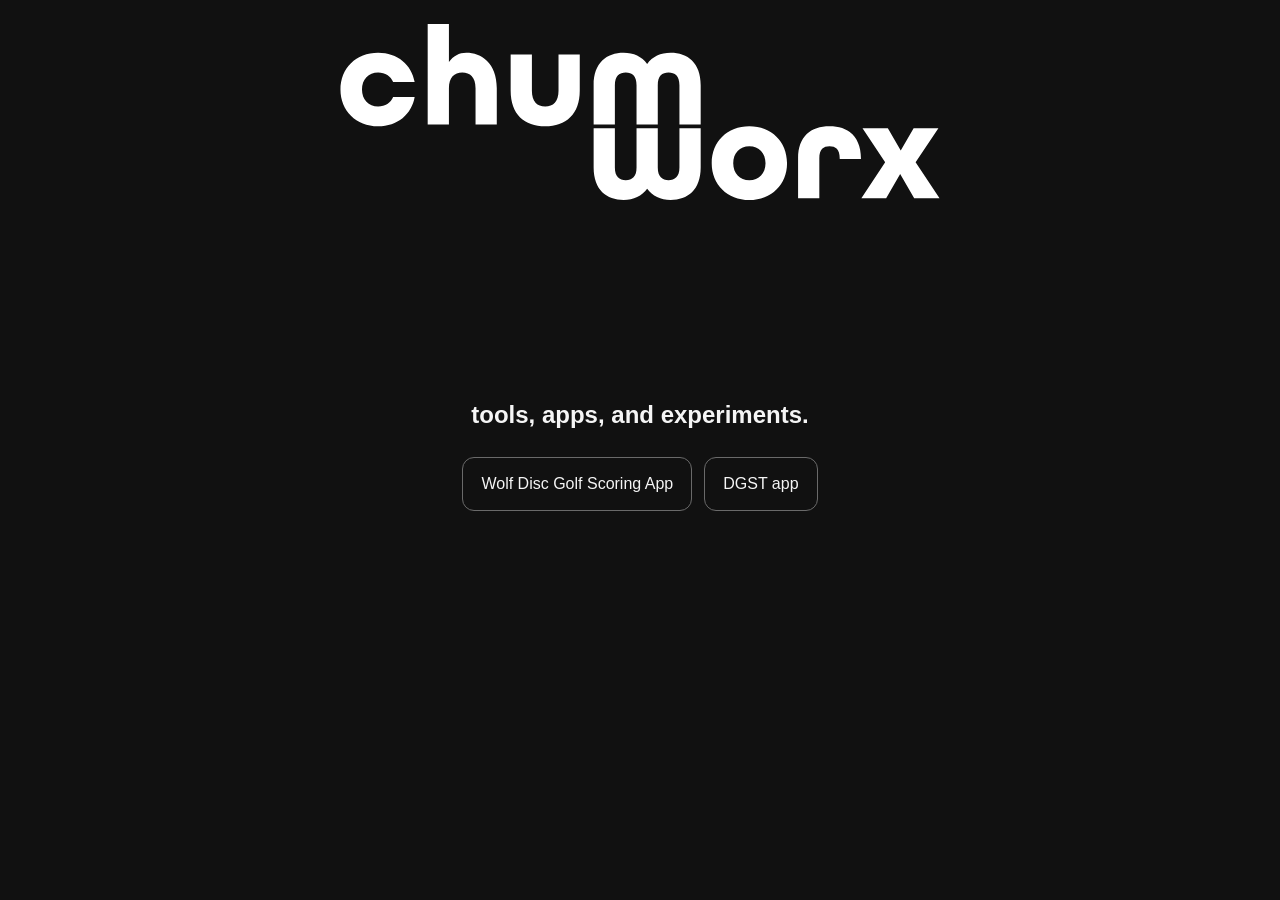
<file: index.html>
<!doctype html>
<html lang="en">
<head>
  <meta charset="utf-8">
  <meta name="viewport" content="width=device-width, initial-scale=1">
  <title>chumworx</title>
  <meta name="description" content="Gateway to projects by Wes Chumley">
  <link rel="stylesheet" href="assets/css/styles.css">
</head>
<body>
  <header class="site-header">
    <div class="header-stage" id="headerStage">
      <button
        class="logo-trigger"
        id="menuToggle"
        type="button"
        aria-expanded="false"
        aria-controls="siteMenu"
        aria-label="Open site menu"
      >
        <svg class="logo" id="Layer_1" xmlns="http://www.w3.org/2000/svg" viewBox="0 0 592.33 174.02" aria-hidden="true">
          <path d="m0,64.82C0,43.82,15.4,28.42,37.24,28.42c19.18,0,33.18,11.9,36.12,28.98h-21.28c-2.38-5.74-7.84-9.38-14.84-9.38-9.52,0-15.96,6.86-15.96,16.8s6.44,16.8,15.96,16.8c7,0,12.46-3.64,14.84-9.38h21.28c-2.94,17.08-16.94,28.98-36.12,28.98C15.4,101.22,0,85.82,0,64.82Z"/>
          <path d="m86.24,0h21v37.66c4.2-6.02,10.08-9.24,17.22-9.24,14.56,0,30.1,9.8,30.1,35.14v35.84h-21v-35.84c0-10.92-5.32-15.54-13.16-15.54s-13.16,4.9-13.16,15.54v35.84h-21V0Z"/>
          <path d="m168.28,66.08V30.24h21v35.84c0,10.92,5.32,15.54,13.16,15.54s13.16-4.62,13.16-15.54V30.24h21v35.84c0,23.24-13.72,35.14-34.16,35.14s-34.16-11.76-34.16-35.14Z"/>
          <path d="m250.32,60.48c0-22.26,12.88-32.06,29.68-32.06,9.8,0,18.06,3.78,23.24,11.06,5.18-7.28,13.3-11.06,23.24-11.06,16.8,0,29.68,9.8,29.68,32.06v38.92h-21v-38.92c0-9.24-4.48-12.46-10.78-12.46s-10.64,3.22-10.64,12.46v38.92h-21v-38.92c0-9.24-4.48-12.46-10.64-12.46s-10.78,3.22-10.78,12.46v38.92h-21v-38.92Z"/>
          <path d="m250.32,141.96v-38.92h21v38.92c0,9.24,4.48,12.46,10.78,12.46s10.64-3.22,10.64-12.46v-38.92h21v38.92c0,9.24,4.48,12.46,10.64,12.46s10.78-3.22,10.78-12.46v-38.92h21v38.92c0,22.26-12.88,32.06-29.68,32.06-9.94,0-18.06-3.78-23.24-11.06-5.18,7.28-13.44,11.06-23.24,11.06-16.8,0-29.68-9.8-29.68-32.06Z"/>
          <path d="m367.07,137.62c0-21,15.4-36.4,37.24-36.4s37.24,15.4,37.24,36.4-15.4,36.4-37.24,36.4-37.24-15.4-37.24-36.4Zm53.2,0c0-9.94-6.44-16.8-15.96-16.8s-15.96,6.86-15.96,16.8,6.44,16.8,15.96,16.8,15.96-6.86,15.96-16.8Z"/>
          <path d="m452.47,132.86c0-21.56,12.6-31.64,31.08-31.64s30.94,9.94,31.08,31.78v.42h-21v-.56c0-9.24-4.2-12.04-10.08-12.04s-10.08,2.8-10.08,12.04v39.34h-21v-39.34Z"/>
          <path d="m538.57,136.78l-22.4-33.74h25.06l12.74,21.98,12.74-21.98h24.5l-22.54,33.74,23.66,35.42h-25.06l-13.86-23.8-13.86,23.8h-24.5l23.52-35.42Z"/>
        </svg>
        <span class="visually-hidden">Open menu</span>
      </button>

      <nav class="menu-panel" id="siteMenu" hidden aria-label="Site menu">
        <div class="menu-list">
          <button class="menu-link" type="button" data-modal-open="aboutModal">About</button>
          <button class="menu-link" type="button" data-modal-open="contactModal">Contact</button>
        </div>
      </nav>
    </div>
  </header>

  <main class="hero">
    <div class="hero-inner">
      <h2>tools, apps, and experiments.</h2>

      <div class="links">
        <a href="/wolf/">Wolf Disc Golf Scoring App</a>
        <a href="https://dgseries.com/">DGST app</a>
      </div>
    </div>
  </main>

  <div class="modal" id="aboutModal" hidden>
    <div
      class="modal-dialog"
      role="dialog"
      aria-modal="true"
      aria-labelledby="aboutTitle"
    >
      <button class="modal-close" type="button" data-modal-close aria-label="Close about window">×</button>
      <h2 id="aboutTitle">About</h2>
      <p><strong>Placeholder copy:</strong> the text below is filler and intended to be replaced later.</p>
      <p>
        This is temporary placeholder text for the Chumworx about section. Chumworx is a simple home base for projects,
        experiments, tools, and whatever else I’m building or refining over time. The goal of this page is to stay
        lightweight, direct, and easy to maintain, while still giving visitors a clear path into the projects that matter
        most. Some links may point to polished apps, some may lead to works in progress, and others may simply reflect
        ideas that are taking shape. Over time, this space can grow into a cleaner hub for ongoing work, updates, and
        future releases. For now, think of this as a flexible front door: minimal by design, easy to navigate, and built
        to evolve as the rest of the Chumworx ecosystem takes form.
      </p>
    </div>
  </div>

  <div class="modal" id="contactModal" hidden>
    <div
      class="modal-dialog"
      role="dialog"
      aria-modal="true"
      aria-labelledby="contactTitle"
    >
      <button class="modal-close" type="button" data-modal-close aria-label="Close contact window">×</button>
      <h2 id="contactTitle">Contact</h2>
      <p class="form-note">
        Send a quick message using the form below.
      </p>

      <div class="form-status" id="formStatus" hidden></div>

      <form class="contact-form" action="/contact.php" method="post" novalidate>
        <div class="form-row">
          <label for="name">Name</label>
          <input id="name" name="name" type="text" autocomplete="name" required>
        </div>

        <div class="form-row">
          <label for="email">Email</label>
          <input id="email" name="email" type="email" autocomplete="email" required>
        </div>

        <div class="form-row">
          <label for="message">Message</label>
          <textarea id="message" name="message" required></textarea>
        </div>

        <div class="visually-hidden" aria-hidden="true">
          <label for="company">Company</label>
          <input id="company" name="company" type="text" tabindex="-1" autocomplete="off">
        </div>

        <div class="button-row">
          <button class="button" type="submit">Send message</button>
          <button class="button button-secondary" type="button" data-modal-close>Cancel</button>
        </div>
      </form>
    </div>
  </div>

  <script>
    (function () {
      const headerStage = document.getElementById('headerStage');
      const menuToggle = document.getElementById('menuToggle');
      const siteMenu = document.getElementById('siteMenu');
      const modalOpenButtons = document.querySelectorAll('[data-modal-open]');
      const modalCloseButtons = document.querySelectorAll('[data-modal-close]');
      const modals = document.querySelectorAll('.modal');
      const formStatus = document.getElementById('formStatus');

      function closeMenu() {
        siteMenu.hidden = true;
        menuToggle.hidden = false;
        menuToggle.setAttribute('aria-expanded', 'false');
        headerStage.classList.remove('menu-open');
      }

      function openMenu() {
        siteMenu.hidden = false;
        menuToggle.hidden = false;
        menuToggle.setAttribute('aria-expanded', 'true');
        headerStage.classList.add('menu-open');
      }

      menuToggle.addEventListener('click', function () {
        const expanded = menuToggle.getAttribute('aria-expanded') === 'true';

        if (expanded) {
          closeMenu();
        } else {
          openMenu();
        }
      });

      function openModal(modalId) {
        const modal = document.getElementById(modalId);
        if (!modal) return;

        modal.hidden = false;
        document.body.style.overflow = 'hidden';
        closeMenu();
      }

      function closeModal(modal) {
        modal.hidden = true;
        document.body.style.overflow = '';
      }

      modalOpenButtons.forEach(function (button) {
        button.addEventListener('click', function () {
          openModal(button.getAttribute('data-modal-open'));
        });
      });

      modalCloseButtons.forEach(function (button) {
        button.addEventListener('click', function () {
          const modal = button.closest('.modal');

          if (modal) {
            closeModal(modal);
          } else {
            modals.forEach(closeModal);
          }
        });
      });

      modals.forEach(function (modal) {
        modal.addEventListener('click', function (event) {
          if (event.target === modal) {
            closeModal(modal);
          }
        });
      });

      document.addEventListener('keydown', function (event) {
        if (event.key === 'Escape') {
          modals.forEach(function (modal) {
            if (!modal.hidden) {
              closeModal(modal);
            }
          });

          closeMenu();
        }
      });

      document.addEventListener('click', function (event) {
        const clickedInsideMenu = siteMenu.contains(event.target);
        const clickedToggle = menuToggle.contains(event.target);

        if (!siteMenu.hidden && !clickedInsideMenu && !clickedToggle) {
          closeMenu();
        }
      });

      const params = new URLSearchParams(window.location.search);
      const contactStatus = params.get('contact');

      if (contactStatus && formStatus) {
        let message = '';
        let className = 'is-error';

        if (contactStatus === 'success') {
          message = 'Your message was sent successfully.';
          className = 'is-success';
        } else if (contactStatus === 'missing') {
          message = 'Please fill out all fields.';
        } else if (contactStatus === 'invalid-email') {
          message = 'Please enter a valid email address.';
        } else if (contactStatus === 'invalid-name') {
          message = 'Please enter a valid name.';
        } else if (contactStatus === 'message-too-long') {
          message = 'Your message is too long.';
        } else if (contactStatus === 'send-failed') {
          message = 'Sorry, the message could not be sent right now.';
        }

        if (message !== '') {
          formStatus.textContent = message;
          formStatus.className = 'form-status ' + className;
          formStatus.hidden = false;
          openModal('contactModal');
        }

        const cleanUrl = window.location.pathname + window.location.hash;
        window.history.replaceState({}, document.title, cleanUrl);
      }
    })();
  </script>
</body>
</html>
</file>
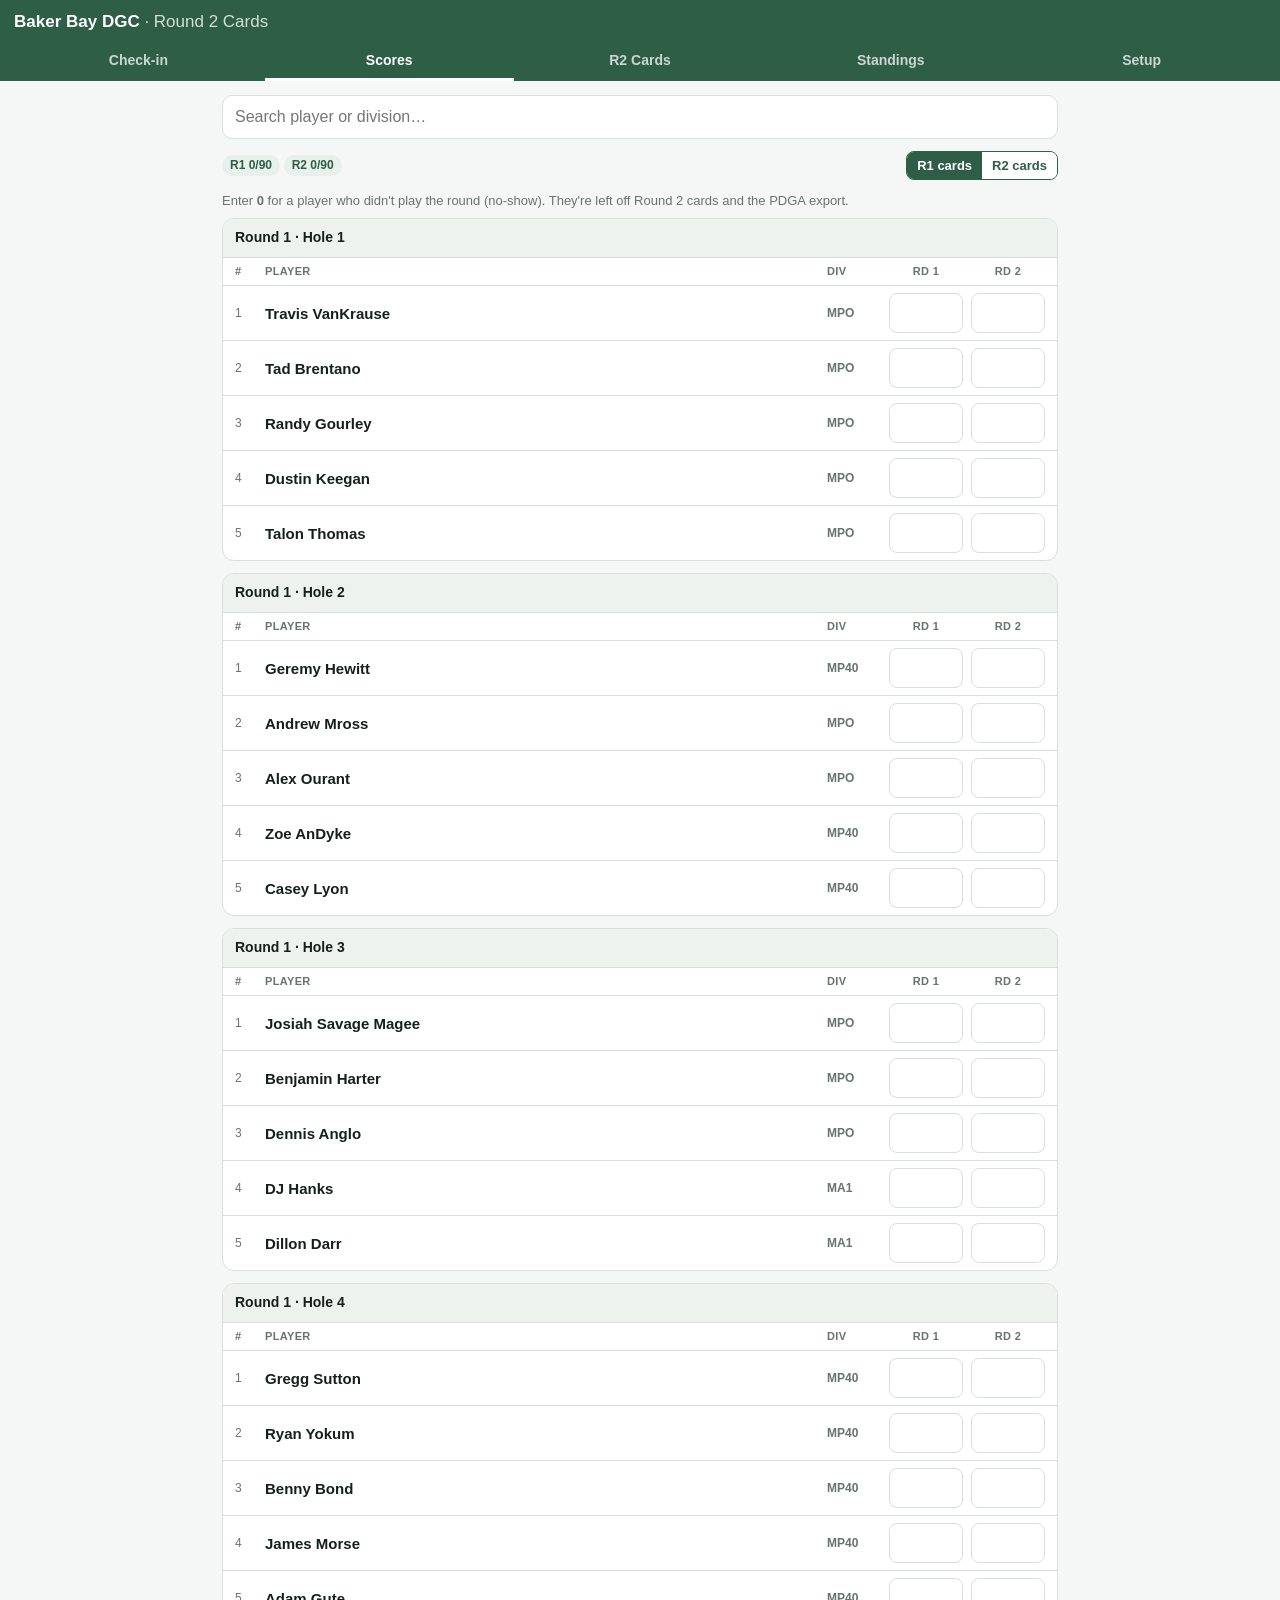
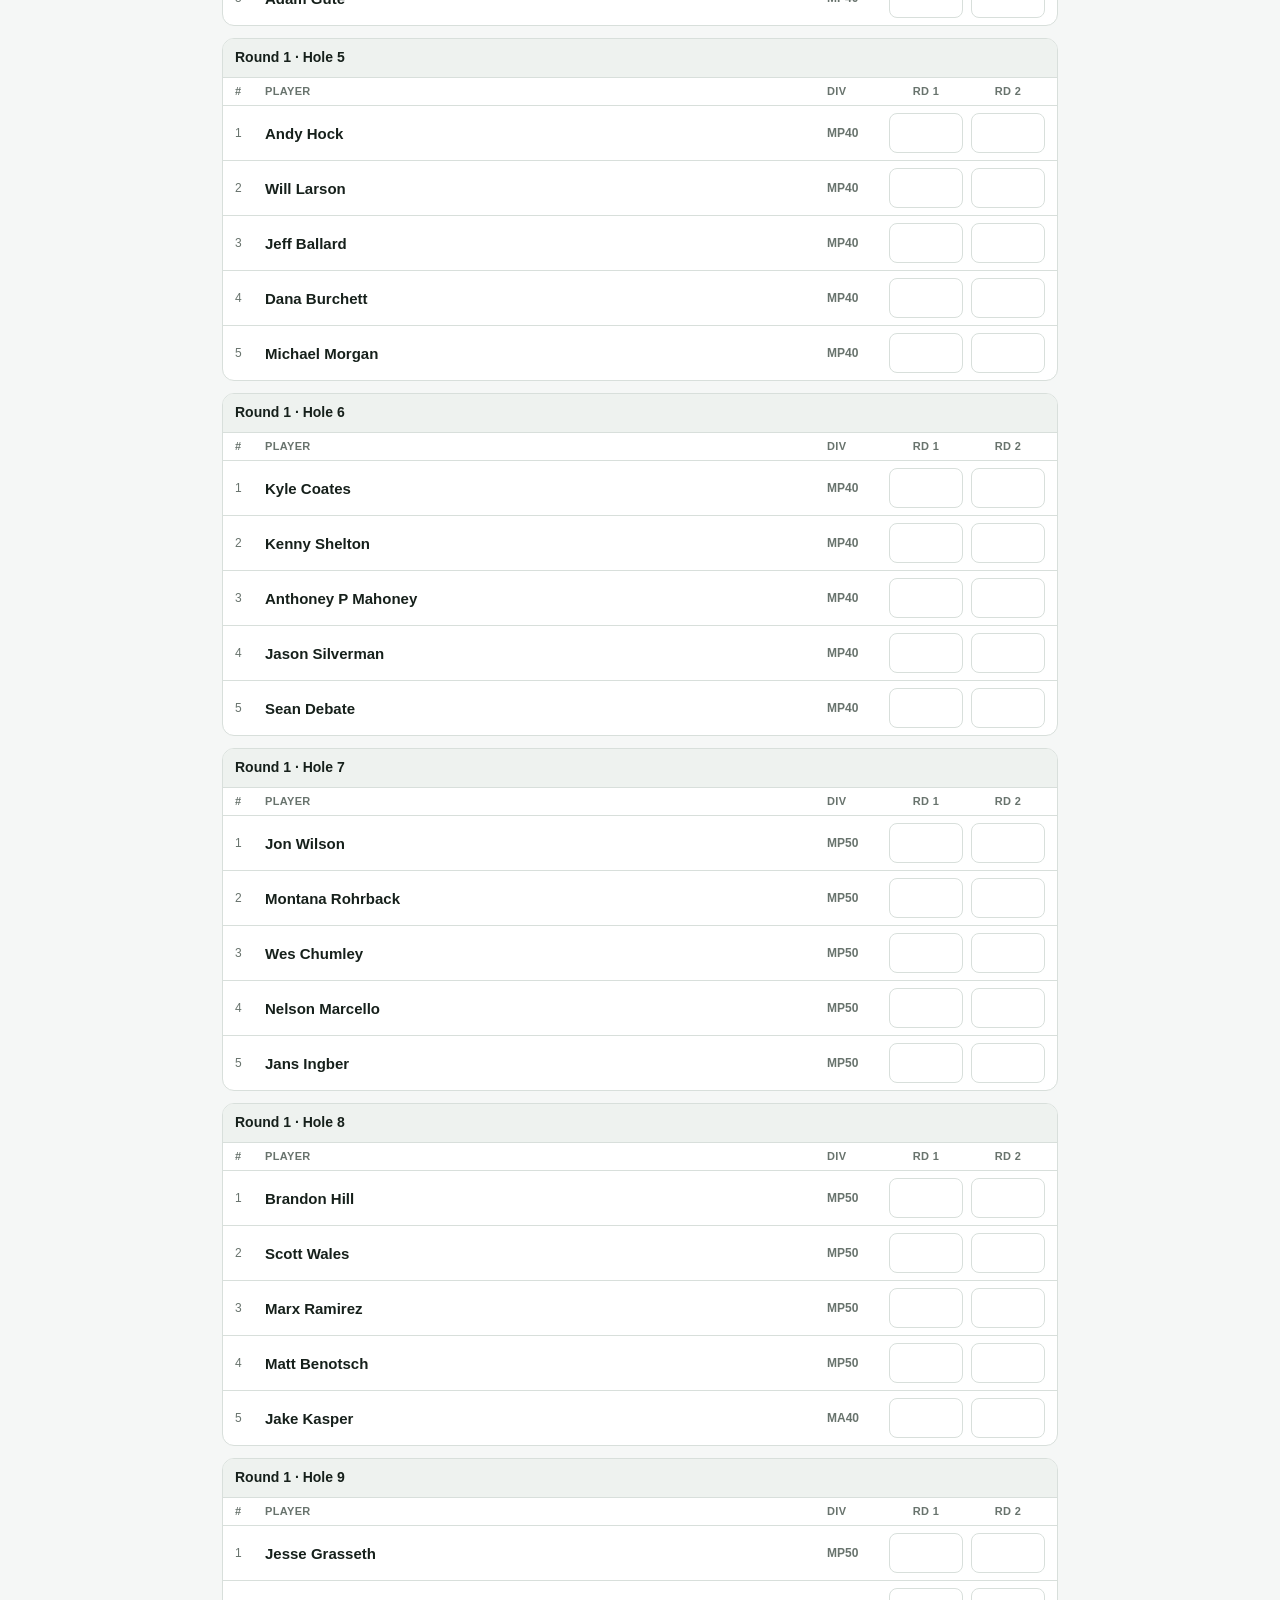
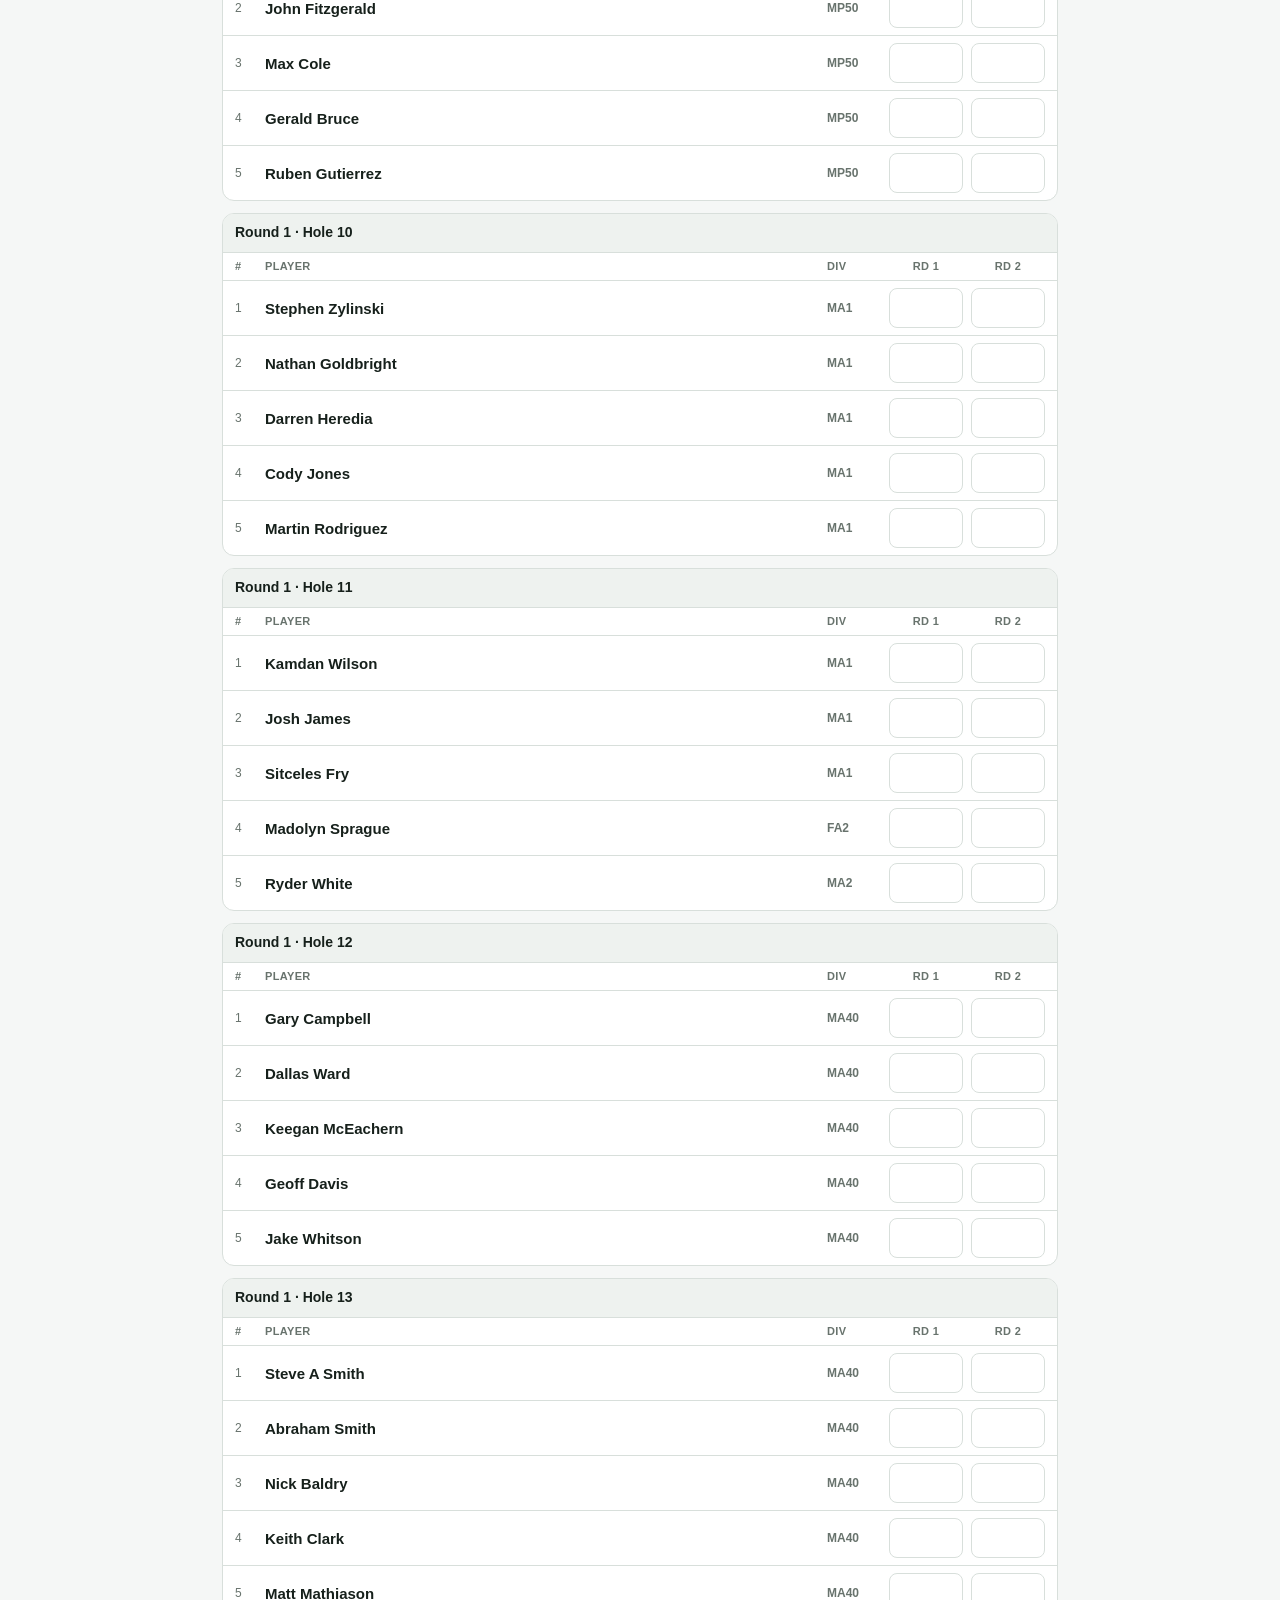
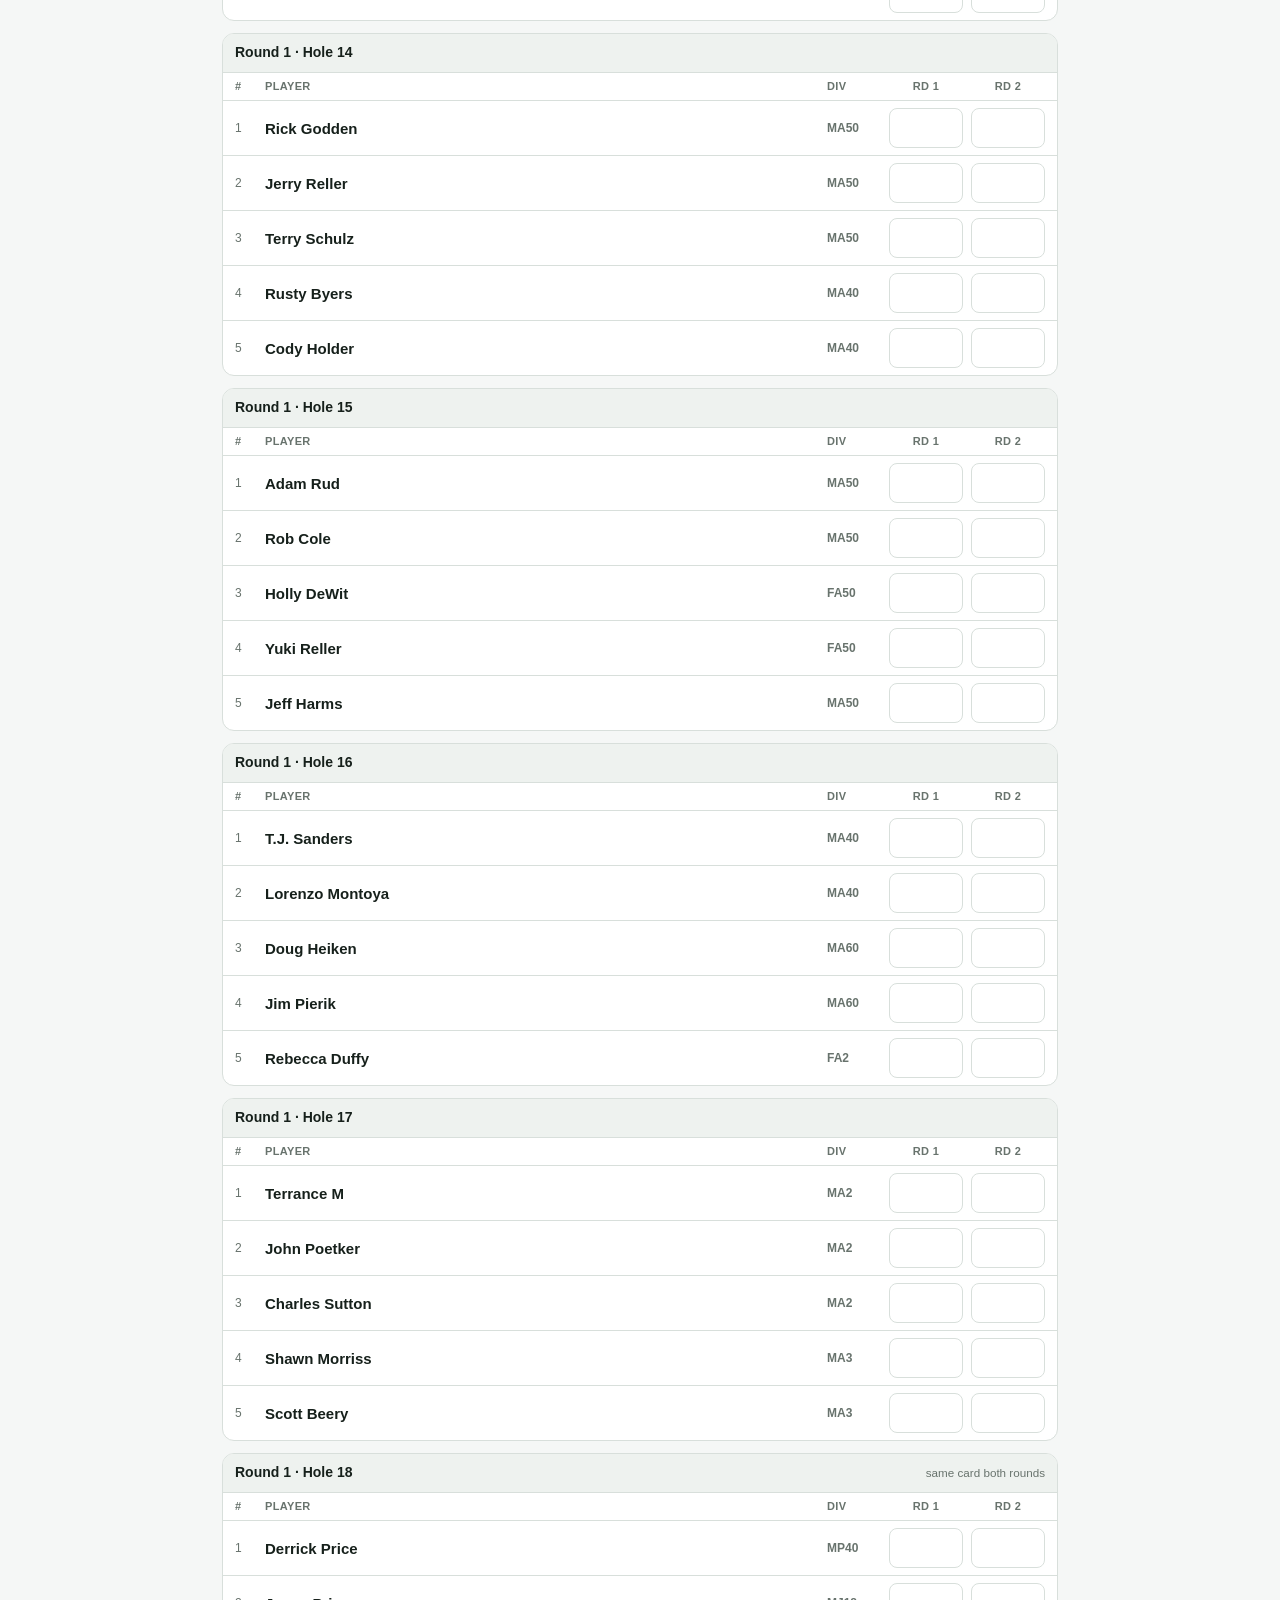
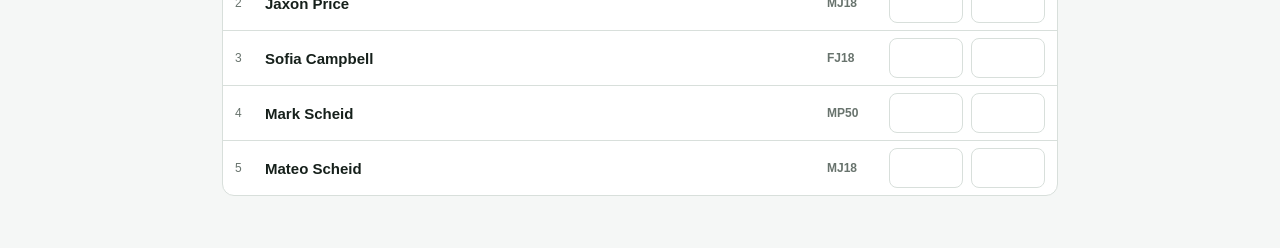
<file: bakerbay/index.html>
<!DOCTYPE html>
<html lang="en">
<head>
<meta charset="utf-8">
<meta name="viewport" content="width=device-width, initial-scale=1, viewport-fit=cover">
<meta name="apple-mobile-web-app-capable" content="yes">
<meta name="apple-mobile-web-app-status-bar-style" content="black-translucent">
<meta name="apple-mobile-web-app-title" content="Baker Bay">
<meta name="theme-color" content="#2e5e45">
<link rel="manifest" href="manifest.webmanifest">
<link rel="apple-touch-icon" href="apple-touch-icon.png">
<link rel="icon" type="image/png" href="icon-192.png">
<title>Baker Bay DGC – Round 2 Cards</title>
<style>
:root{--ink:#16201b;--muted:#68736d;--line:#d8dfdb;--bg:#f5f7f6;--card:#fff;--accent:#2e5e45;--accent2:#e7f0ea;--warn:#a5520f;--warnbg:#fff4e5;--bad:#b42318}
*{box-sizing:border-box}
html,body{margin:0;background:var(--bg);color:var(--ink);font:15px/1.4 -apple-system,BlinkMacSystemFont,"Segoe UI",Roboto,Helvetica,Arial,sans-serif;-webkit-text-size-adjust:100%}
header{position:sticky;top:0;z-index:5;background:var(--accent);color:#fff;padding:calc(10px + env(safe-area-inset-top)) 14px 0}
header h1{font-size:17px;margin:0 0 8px;font-weight:700}
header h1 span{font-weight:400;opacity:.8}
nav{display:flex;gap:2px;overflow-x:auto}
nav button{flex:1;min-width:max-content;background:transparent;border:0;color:#fff;opacity:.75;padding:10px 12px;font-weight:600;font-size:14px;font-family:inherit;border-bottom:3px solid transparent;cursor:pointer}
nav button.on{opacity:1;border-bottom-color:#fff}
main{max-width:860px;margin:0 auto;padding:14px 12px calc(40px + env(safe-area-inset-bottom))}
.panel{display:none}.panel.on{display:block}
.cihead{position:sticky;top:var(--hh,0px);z-index:4;background:var(--bg);margin:-14px -12px 0;padding:10px 12px 2px;border-bottom:1px solid var(--line)}
.bar{display:flex;gap:8px;align-items:center;flex-wrap:wrap;margin-bottom:12px}
.bar input[type=search]{flex:1;min-width:160px;padding:10px 12px;border:1px solid var(--line);border-radius:10px;font:inherit;font-size:16px;background:#fff}
.btn{appearance:none;border:1px solid var(--accent);background:var(--accent);color:#fff;border-radius:10px;padding:10px 14px;font-weight:600;font-size:14px;line-height:1;font-family:inherit;cursor:pointer}
.btn.ghost{background:#fff;color:var(--accent)}
.btn.danger{background:#fff;color:var(--bad);border-color:var(--bad)}
.pill{display:inline-block;font-size:12px;font-weight:700;padding:2px 8px;border-radius:999px;background:var(--accent2);color:var(--accent)}
.progress{font-size:13px;color:var(--muted)}
.grp{background:var(--card);border:1px solid var(--line);border-radius:12px;margin-bottom:12px;overflow:hidden}
.grp h3{margin:0;padding:9px 12px;font-size:14px;background:#eef2ef;display:flex;justify-content:space-between;align-items:center;gap:8px}
.grp h3 small{font-weight:500;color:var(--muted)}
.row{display:grid;grid-template-columns:22px 1fr 54px 74px 74px;gap:8px;align-items:center;padding:7px 12px;border-top:1px solid var(--line)}
.row.hdr{font-size:11px;font-weight:700;color:var(--muted);text-transform:uppercase;letter-spacing:.03em;padding:6px 12px}
.row .n{color:var(--muted);font-size:12px}
.row .nm{font-weight:600;overflow:hidden;text-overflow:ellipsis;white-space:nowrap}
.row .dv{font-size:12px;font-weight:700;color:var(--muted)}
.row input{width:100%;padding:9px 6px;border:1px solid var(--line);border-radius:8px;font-weight:600;font-size:17px;font-family:inherit;text-align:center;background:#fff}
.row input:focus{outline:2px solid var(--accent);border-color:var(--accent)}
.row input.filled{background:var(--accent2);border-color:#b9d1c1}
.row input.odd{background:var(--warnbg);border:2px solid var(--warn);color:var(--warn)}
.row input.ns{background:#eceeed;color:var(--muted);text-decoration:line-through}
.pill.odd{background:var(--warnbg);color:var(--warn)}
.seg{display:inline-flex;margin-left:auto;border:1px solid var(--accent);border-radius:8px;overflow:hidden}
.seg button{appearance:none;border:0;background:#fff;color:var(--accent);font-family:inherit;font-weight:600;font-size:13px;padding:6px 10px;cursor:pointer}
.seg button.on{background:var(--accent);color:#fff}
.ciitem{border-top:1px solid var(--line)}
.ciline{display:flex;align-items:stretch}
.cirow{flex:1;min-width:0;display:flex;align-items:center;gap:12px;padding:10px 4px 10px 12px;-webkit-tap-highlight-color:transparent}
.cirow .who{flex:1;min-width:0}
.cirow .nt{display:block;font-size:13px;font-weight:500;color:var(--warn);overflow:hidden;text-overflow:ellipsis;white-space:nowrap}
.cinb{flex:none;border:0;background:none;color:var(--muted);font-size:13px;font-weight:600;padding:0 12px;cursor:pointer}
.cinb.has{color:var(--warn)}
.cied{display:flex;gap:8px;padding:0 12px 10px 48px}
.cied input{flex:1;min-width:0;font-size:16px;padding:8px 10px;border:1px solid var(--line);border-radius:8px}
.ciitem.in{background:var(--accent2)}
.cirow input{width:28px;height:28px;margin:0;flex:none;accent-color:var(--accent);cursor:pointer}
.cirow .nm{display:block;font-weight:600;overflow:hidden;text-overflow:ellipsis;white-space:nowrap}
.cirow .h{font-size:12px;font-weight:600;color:var(--muted);white-space:nowrap}
.ciitem.in .nm{color:var(--accent)}
.r2row{display:grid;grid-template-columns:22px 1fr 54px 48px;gap:8px;align-items:center;padding:8px 12px;border-top:1px solid var(--line)}
.r2row .sc{font-weight:700;text-align:right;font-variant-numeric:tabular-nums}
.tie{font-size:10px;font-weight:800;color:var(--warn);background:var(--warnbg);border-radius:4px;padding:1px 4px;margin-left:6px;vertical-align:1px}
.fixed{font-size:11px;font-weight:600;color:var(--muted)}
.alert{border-radius:10px;padding:10px 12px;margin-bottom:12px;font-size:14px}
.alert.warn{background:var(--warnbg);color:var(--warn);border:1px solid #f3c99b}
.alert.ok{background:var(--accent2);color:var(--accent);border:1px solid #b9d1c1}
.alert ul{margin:6px 0 0 18px;padding:0}
.pdrow{display:flex;justify-content:space-between;align-items:center;gap:8px;flex-wrap:wrap;padding:6px 0;border-top:1px solid #f3c99b}
.pdrow select{font-size:16px;padding:6px;border-radius:8px}
table.st{width:100%;border-collapse:collapse;font-variant-numeric:tabular-nums}
table.st th,table.st td{padding:7px 10px;border-top:1px solid var(--line);text-align:left}
table.st th{white-space:nowrap;font-size:11px;text-transform:uppercase;color:var(--muted);letter-spacing:.03em}
table.st td.num,table.st th.num{text-align:right}
textarea{width:100%;min-height:220px;padding:10px;border:1px solid var(--line);border-radius:10px;font:16px/1.4 ui-monospace,Menlo,Consolas,monospace}
.muted{color:var(--muted)}
h2{font-size:16px;margin:18px 0 8px}
.rules td{padding:4px 8px;border-top:1px solid var(--line);font-size:13px;vertical-align:top}
#print{display:none}
@media (max-width:420px){nav button{padding:10px 6px;font-size:13px}}
@media (max-width:420px){.row{grid-template-columns:18px 1fr 44px 62px 62px;gap:6px;padding:7px 10px}}
/* ---------- PRINT ---------- */
@page{size:letter;margin:0}
@media print{
  body{background:#fff}
  header,main{display:none!important}
  #print{display:block}
  .pg{width:8.5in;height:11in;page-break-after:always;break-after:page;position:relative;overflow:hidden}
  .pg:last-child{page-break-after:auto;break-after:auto}
}
.pg{font-family:Arial,Helvetica,sans-serif;color:#000}
.sc3{height:3.6667in;padding:.2in .25in 0;border-bottom:1px dashed #999;position:relative}
.sc3:last-child{border-bottom:0}
.schead{display:grid;grid-template-columns:1fr auto 1fr;align-items:center;font-weight:700;font-size:15pt;margin-bottom:6pt}
.schead .r{text-align:right}
.badge{display:inline-block;background:#000;color:#fff;font-size:11pt;padding:2pt 7pt;border-radius:3pt}
table.card{border-collapse:collapse;width:8in;table-layout:fixed;font-size:8pt}
table.card td{border:.5pt solid #8c8c8c;text-align:center;padding:0;height:13pt;overflow:hidden;white-space:nowrap}
table.card tr.hd td{background:#d9d9d9;font-weight:700}
table.card tr.par td{font-weight:700}
table.card tr.dist td{font-size:6.4pt}
table.card tr.pl td{height:28pt}
table.card td.lab{text-align:left;padding-left:4pt;font-weight:700}
table.card td.sub{background:#f0f0f0;font-weight:700;border-left:1.2pt solid #000;border-right:1.2pt solid #000}
table.card td.hl{background:#e8e8e8}
table.card tr.hd td.hl{background:#a6a6a6}
table.card tr.dist td{border-bottom:1.2pt solid #000}
table.card td.pn{text-align:left;padding:0 4pt;font-size:9pt;font-weight:400;border-right:1.2pt solid #000}
table.card td.pn .pw{display:flex;align-items:center}table.card td.pn .pnm{flex:1;overflow:hidden;text-overflow:ellipsis}table.card td.pn .pd{font-weight:700;font-size:7.2pt;margin-left:3pt}
table.card td.pn .pi{color:#555;font-size:7.5pt;margin-right:4pt}
table.card{border:1.2pt solid #000}
.init{display:flex;align-items:center;gap:6pt;margin-top:6pt;font-size:8.5pt;font-weight:700}
.init .b{flex:1;height:18pt;border:.8pt solid #000;font-size:7pt;font-weight:400;color:#555;padding:1pt 3pt}
.note{font-size:6.8pt;color:#555;margin-top:3pt}
.plist{padding:.45in .5in}
.plist h1{font-size:18pt;margin:0 0 2pt}
.plist .sub{font-size:9pt;color:#555;margin-bottom:10pt}
.plist .cols{columns:2;column-gap:.35in}
.plist .h{break-inside:avoid;margin-bottom:8pt;border:1pt solid #000}
.plist .h b{display:block;background:#d9d9d9;padding:2pt 5pt;font-size:10pt}
.plist .h div{display:flex;justify-content:space-between;padding:1.5pt 5pt;font-size:9pt;border-top:.5pt solid #bbb}
.plist .h div span:last-child{font-weight:700}
</style>
</head>
<body>
<header>
  <h1>Baker Bay DGC <span>· Round 2 Cards</span></h1>
  <nav>
    <button data-tab="ci">Check-in</button>
    <button data-tab="r1" class="on">Scores</button>
    <button data-tab="r2">R2 Cards</button>
    <button data-tab="st">Standings</button>
    <button data-tab="setup">Setup</button>
  </nav>
</header>
<main>
  <section id="ci" class="panel">
    <div class="cihead">
    <div class="bar">
      <input type="search" id="ciq" placeholder="Search player or division…" autocomplete="off">
    </div>
    <div class="bar"><span class="progress" id="ciprog"></span>
      <span class="seg" role="group" aria-label="Show"><button type="button" data-cif="all" class="on">Show all</button><button type="button" data-cif="out">Hide checked in</button></span>
    </div>
    </div>
    <div id="cilist"></div>
  </section>
  <section id="r1" class="panel on">
    <div class="bar">
      <input type="search" id="q" placeholder="Search player or division…" autocomplete="off">
    </div>
    <div class="bar"><span class="progress" id="prog"></span>
      <span class="seg" role="group" aria-label="Sort players by"><button type="button" data-sort="r1" class="on">R1 cards</button><button type="button" data-sort="r2">R2 cards</button></span>
    </div>
    <p class="muted" style="font-size:13px;margin:0 0 8px">Enter <b>0</b> for a player who didn't play the round (no-show). They're left off Round 2 cards and the PDGA export.</p>
    <div id="sortNote"></div>
    <div id="r1list"></div>
  </section>
  <section id="r2" class="panel">
    <div id="r2warn"></div>
    <div class="bar">
      <button class="btn" id="printCards">Print Round 2 official cards</button>
      <button class="btn ghost" id="printList">Print pairings list</button>
    </div>
    <div id="r2list"></div>
  </section>
  <section id="st" class="panel">
    <p class="muted" style="margin-top:0">Lowest score wins. Ties share a place (T2). Event total shows once both rounds are entered.</p>
    <div id="stlist"></div>
  </section>
  <section id="setup" class="panel">
    <h2 style="margin-top:0">Round 1 groups</h2>
    <p class="muted">Paste updated Round 1 hole assignments in the same format you send them (<code>Hole 1</code> then <code>1. MPO: Name</code> lines) and tap Update. Scores already entered stay attached to each player by name.</p>
    <textarea id="groupsTxt" spellcheck="false"></textarea>
    <div class="bar" style="margin-top:8px">
      <button class="btn" id="applyGroups">Update groups</button>
      <button class="btn ghost" id="resetGroups">Restore original groups</button>
    </div>
    <div id="groupsMsg"></div>
    <h2>Round 2 hole rules</h2>
    <p class="muted">Within each pool, players are ranked by Round 1 total (lowest first) and handed out top-down in this order. Hole 18 keeps its Round 1 group and those players are left out of the pools. On every card the lowest Round 1 score throws first.</p>
    <table class="rules" id="rulesTbl"></table>
    <h2>PDGA results</h2>
    <p class="muted">For the TD Report upload in Tournament Manager. Copy, then paste into Upload with “First row in results contain field names” ticked, and set T.O. and Place to blank on Field Mappings. A DNF gets 999 in the round they didn't finish; a no-show is left off.</p>
    <div id="pdgaReview"></div>
    <div class="bar">
      <button class="btn" id="pdgaCopy">Copy for PDGA</button>
      <button class="btn ghost" id="pdgaDl">Download PDGA file (CSV)</button>
    </div>
    <div id="pdgaMsg"></div>
    <h2>Data</h2>
    <div class="bar">
      <button class="btn ghost" id="exportCsv">Export scores (CSV)</button>
      <button class="btn danger" id="clearScores">Clear all scores</button>
    </div>
    <p class="muted" style="font-size:13px">Scores are saved on this device in this browser. Works fully offline.</p>
  </section>
</main>
<div id="print"></div>
<script>
"use strict";
const PAR=[3, 3, 4, 4, 3, 3, 3, 3, 3, 3, 3, 3, 3, 3, 3, 3, 3, 3], DIST=[230, 288, 595, 483, 247, 258, 270, 223, 367, 330, 313, 300, 205, 175, 225, 258, 330, 290];
const DEFAULT_GROUPS={"1": [["MPO", "Travis VanKrause"], ["MPO", "Tad Brentano"], ["MPO", "Randy Gourley"], ["MPO", "Dustin Keegan"], ["MPO", "Talon Thomas"]], "2": [["MP40", "Geremy Hewitt"], ["MPO", "Andrew Mross"], ["MPO", "Alex Ourant"], ["MP40", "Zoe AnDyke"], ["MP40", "Casey Lyon"]], "3": [["MPO", "Josiah Savage Magee"], ["MPO", "Benjamin Harter"], ["MPO", "Dennis Anglo"], ["MA1", "DJ Hanks"], ["MA1", "Dillon Darr"]], "4": [["MP40", "Gregg Sutton"], ["MP40", "Ryan Yokum"], ["MP40", "Benny Bond"], ["MP40", "James Morse"], ["MP40", "Adam Gute"]], "5": [["MP40", "Andy Hock"], ["MP40", "Will Larson"], ["MP40", "Jeff Ballard"], ["MP40", "Dana Burchett"], ["MP40", "Michael Morgan"]], "6": [["MP40", "Kyle Coates"], ["MP40", "Kenny Shelton"], ["MP40", "Anthoney P Mahoney"], ["MP40", "Jason Silverman"], ["MP40", "Sean Debate"]], "7": [["MP50", "Jon Wilson"], ["MP50", "Montana Rohrback"], ["MP50", "Wes Chumley"], ["MP50", "Nelson Marcello"], ["MP50", "Jans Ingber"]], "8": [["MP50", "Brandon Hill"], ["MP50", "Scott Wales"], ["MP50", "Marx Ramirez"], ["MP50", "Matt Benotsch"], ["MA40", "Jake Kasper"]], "9": [["MP50", "Jesse Grasseth"], ["MP50", "John Fitzgerald"], ["MP50", "Max Cole"], ["MP50", "Gerald Bruce"], ["MP50", "Ruben Gutierrez"]], "10": [["MA1", "Stephen Zylinski"], ["MA1", "Nathan Goldbright"], ["MA1", "Darren Heredia"], ["MA1", "Cody Jones"], ["MA1", "Martin Rodriguez"]], "11": [["MA1", "Kamdan Wilson"], ["MA1", "Josh James"], ["MA1", "Sitceles Fry"], ["FA2", "Madolyn Sprague"], ["MA2", "Ryder White"]], "12": [["MA40", "Gary Campbell"], ["MA40", "Dallas Ward"], ["MA40", "Keegan McEachern"], ["MA40", "Geoff Davis"], ["MA40", "Jake Whitson"]], "13": [["MA40", "Steve A Smith"], ["MA40", "Abraham Smith"], ["MA40", "Nick Baldry"], ["MA40", "Keith Clark"], ["MA40", "Matt Mathiason"]], "14": [["MA50", "Rick Godden"], ["MA50", "Jerry Reller"], ["MA50", "Terry Schulz"], ["MA40", "Rusty Byers"], ["MA40", "Cody Holder"]], "15": [["MA50", "Adam Rud"], ["MA50", "Rob Cole"], ["FA50", "Holly DeWit"], ["FA50", "Yuki Reller"], ["MA50", "Jeff Harms"]], "16": [["MA40", "T.J. Sanders"], ["MA40", "Lorenzo Montoya"], ["MA60", "Doug Heiken"], ["MA60", "Jim Pierik"], ["FA2", "Rebecca Duffy"]], "17": [["MA2", "Terrance M"], ["MA2", "John Poetker"], ["MA2", "Charles Sutton"], ["MA3", "Shawn Morriss"], ["MA3", "Scott Beery"]], "18": [["MP40", "Derrick Price"], ["MJ18", "Jaxon Price"], ["FJ18", "Sofia Campbell"], ["MP50", "Mark Scheid"], ["MJ18", "Mateo Scheid"]]};
const FIXED_HOLE=18;
// PDGA numbers (not displayed). Round 2 tie-breaker: on equal Round 1 scores, the lower PDGA number goes first.
const PDGA={
  "Alex Ourant":316475,"Andrew Mross":302337,"Benjamin Harter":295889,"Dennis Anglo":328865,"Dustin Keegan":35187,
  "Josiah Savage Magee":231346,"Randy Gourley":163430,"Tad Brentano":110803,"Talon Thomas":253044,"Tony Petrauski":186781,
  "Travis VanKrause":35237,
  "Adam Gute":151560,"Andy Hock":29435,"Anthoney P Mahoney":213958,"Benny Bond":100873,"Casey Lyon":102887,
  "Dana Burchett":148315,"Derrick Price":192253,"Gregg Sutton":58730,"James Morse":122072,"Jason Silverman":272600,
  "Jeff Ballard":87856,"Kenny Shelton":112835,"Kyle Coates":42765,"Michael Morgan":230021,"Ryan Yokum":58807,
  "Sean Debate":113487,"Will Larson":29578,"Zoe AnDyke":39504,"Aaron Burke":134294,"Geremy Hewitt":52591,
  "Brandon Hill":19975,"Gerald Bruce":208512,"Jans Ingber":151865,"Jesse Grasseth":35150,"John Fitzgerald":150403,
  "Jon Wilson":146417,"Mark Scheid":35295,"Marx Ramirez":51747,"Matt Benotsch":29577,"Max Cole":60551,
  "Montana Rohrback":146674,"Nelson Marcello":336145,"Ruben Gutierrez":277164,"Scott Wales":25268,"Wes Chumley":275601,
  "Cody Jones":62787,"DJ Hanks":293165,"Darren Heredia":272877,"Dillon Darr":219422,"Josh James":193484,
  "Kamdan Wilson":163264,"Martin Rodriguez":157542,"Nathan Goldbright":239205,"Sitceles Fry":297938,"Stephen Zylinski":194015,
  "Abraham Smith":247420,"Cody Holder":311752,"Dallas Ward":199400,"Gary Campbell":145450,"Geoff Davis":241728,
  "Jake Kasper":251579,"Jake Whitson":242080,"Keegan McEachern":233396,"Keith Clark":301855,"Lorenzo Montoya":318121,
  "Matt Mathiason":318698,"Nick Baldry":292270,"Rusty Byers":18057,"Steve A Smith":235736,"T.J. Sanders":80648,
  "Adam Rud":52802,"Jeff Harms":316765,"Jerry Reller":208214,"Rick Godden":89353,"Rob Cole":63787,"Terry Schulz":217022,
  "Holly DeWit":100897,"Yuki Reller":208213,"Doug Heiken":212786,"Jim Pierik":225882,
  "Charles Sutton":111769,"John Poetker":299627,"Ryder White":286668,"Terrance M":192504,
  "Madolyn Sprague":333039,"Rebecca Duffy":33115,"Scott Beery":196093,"Shawn Morriss":260847,
  "Jaxon Price":318587,"Mateo Scheid":318627,"Sofia Campbell":175526
};
const pdga=p=>PDGA[p.name]??Infinity; // no number on file → after numbered players, then Round 1 order
// Pools: ranked list handed out top-down. n = how many go to that hole; last entry takes the rest.
const POOLS=[
  // 10 MPO / 18 MP40 (after Geremy Hewitt replaced Tony Petrauski): MPO fills holes 1–2, MP40 #1–15 on 3–5,
  // bottom 3 MP40 + bottom 2 MA1 on hole 6 (behind the other MP40 cards).
  {name:"MPO",divs:["MPO"],seq:[[1,5],[2,"rest"]]},
  {name:"MP40",divs:["MP40"],seq:[[3,5],[4,5],[5,5],[6,"rest"]]},
  {name:"MP50",divs:["MP50"],seq:[[7,5],[8,5],[9,"rest"]]},
  {name:"MA1",divs:["MA1"],seq:[[10,5],[11,3],[6,"rest"]]},
  {name:"FA2",divs:["FA2"],seq:[[11,"rest"]]},
  // 15 MA40 / 14 MP50: last-place MA40 fills the open seat with the bottom 4 MP50 on hole 9.
  {name:"MA40",divs:["MA40"],seq:[[12,5],[13,5],[15,2],[16,2],[9,"rest"]]},
  {name:"MA50 + FA50",divs:["MA50","FA50"],seq:[[14,5],[15,"rest"]]},
  {name:"MA60",divs:["MA60"],seq:[[16,"rest"]]},
  {name:"MA2",divs:["MA2"],seq:[[17,3],[16,"rest"]]},
  {name:"MA3",divs:["MA3"],seq:[[17,"rest"]]}
];
const DIV_ORDER=["MPO","MP40","MP50","MA1","MA40","MA50","FA50","MA60","MA2","FA2","MA3","MJ18","FJ18"];
const KEY="bbdgc-r2-v1";
let S={groups:DEFAULT_GROUPS,r1:{},r2:{},ci:{},st:{},notes:{}};
// Bump GROUPS_VER whenever DEFAULT_GROUPS changes: phones then switch to the new groups (scores are kept by name).
const GROUPS_VER=3; // v2: Jake Kasper (MA40) replaces Bobby Goodridge on hole 8; v3: Geremy Hewitt (MP40) replaces Tony Petrauski on hole 2
try{const s=JSON.parse(localStorage.getItem(KEY)||"null");if(s&&s.groups)S=Object.assign(S,s);}catch(e){}
function save(){try{localStorage.setItem(KEY,JSON.stringify(S));}catch(e){}}
if(S.gv!==GROUPS_VER){S.groups=DEFAULT_GROUPS;S.gv=GROUPS_VER;save();}
const $=s=>document.querySelector(s);
const esc=s=>String(s).replace(/[&<>"]/g,c=>({"&":"&amp;","<":"&lt;",">":"&gt;",'"':"&quot;"}[c]));
function roster(){const out=[];Object.keys(S.groups).map(Number).sort((a,b)=>a-b).forEach(h=>S.groups[h].forEach((p,i)=>out.push({name:p[1],div:p[0],h1:h,pos:i+1})));return out}
const sc=(m,n)=>{const v=m[n];return (v===undefined||v===""||v===null)?null:Number(v)};

// ---------- tabs ----------
document.querySelectorAll("nav button").forEach(b=>b.onclick=()=>{
  document.querySelectorAll("nav button").forEach(x=>x.classList.toggle("on",x===b));
  document.querySelectorAll(".panel").forEach(p=>p.classList.toggle("on",p.id===b.dataset.tab));
  render(b.dataset.tab);window.scrollTo(0,0);
});

// ---------- scores ----------
// Par is 56: flag scores under 40 or over 80 for a double check (still allowed).
const ODD_LO=40,ODD_HI=80;
// A score of 0 means the player didn't play that round (no-show). pv() gives the playable score or null.
const NS=0,isNS=v=>v===NS,pv=(m,n)=>{const v=sc(m,n);return v===NS?null:v};
const odd=v=>v!==null&&v!==NS&&(v<ODD_LO||v>ODD_HI);
const inCls=v=>(v!==null?"filled":"")+(odd(v)?" odd":"")+(isNS(v)?" ns":"");
function renderProg(){
  const R=roster();
  const n1=R.filter(p=>sc(S.r1,p.name)!==null).length,n2=R.filter(p=>sc(S.r2,p.name)!==null).length;
  const nOdd=R.filter(p=>odd(sc(S.r1,p.name))).length+R.filter(p=>odd(sc(S.r2,p.name))).length;
  const nNS=R.filter(p=>isNS(sc(S.r1,p.name))).length;
  $("#prog").innerHTML=`<span class="pill">R1 ${n1}/${R.length}</span> <span class="pill">R2 ${n2}/${R.length}</span>`+(nNS?` <span class="pill">${nNS} no-show${nNS>1?"s":""}</span>`:"")+(nOdd?` <span class="pill odd" title="Scores under ${ODD_LO} or over ${ODD_HI}">${nOdd} to double-check</span>`:"");
}
// Scores tab can list players by their Round 1 cards or their Round 2 cards (this device only).
let SORT="r1";
try{if(localStorage.getItem("bbdgc-sort")==="r2")SORT="r2";}catch(e){}
document.querySelectorAll(".seg button").forEach(b=>b.onclick=()=>{
  SORT=b.dataset.sort;try{localStorage.setItem("bbdgc-sort",SORT);}catch(e){}
  renderScores();window.scrollTo(0,0);
});
function renderScores(){
  const q=$("#q").value.trim().toLowerCase();
  const R=roster();
  renderProg();
  document.querySelectorAll(".seg button").forEach(b=>b.classList.toggle("on",b.dataset.sort===SORT));
  // Build the card list for the chosen sort: [{h, players:[{...p, n}]}]
  let cards=[];
  if(SORT==="r2"){
    const {holes}=buildR2();
    for(let h=1;h<=18;h++)cards.push({h,players:holes[h].map((p,i)=>({...p,n:i+1}))});
    const missing=R.filter(p=>p.h1!==FIXED_HOLE&&sc(S.r1,p.name)===null).length;
    $("#sortNote").innerHTML=missing?`<div class="alert warn">${missing} player${missing>1?"s have":" has"} no Round 1 score yet, so these Round 2 cards aren't final.</div>`:"";
  }else{
    Object.keys(S.groups).map(Number).sort((a,b)=>a-b).forEach(h=>cards.push({h,players:R.filter(p=>p.h1===h).map(p=>({...p,n:p.pos}))}));
    $("#sortNote").innerHTML="";
  }
  const rd=SORT==="r2"?"Round 2":"Round 1";
  let html="";
  cards.forEach(({h,players})=>{
    const ps=players.filter(p=>!q||p.name.toLowerCase().includes(q)||p.div.toLowerCase()===q||String(h)===q);
    if(!ps.length)return;
    html+=`<div class="grp"><h3>${rd} · Hole ${h}<small>${h===FIXED_HOLE?"same card both rounds":""}</small></h3>
    <div class="row hdr"><span>#</span><span>Player</span><span>Div</span><span style="text-align:center">Rd 1</span><span style="text-align:center">Rd 2</span></div>`;
    ps.forEach(p=>{const a=sc(S.r1,p.name),b=sc(S.r2,p.name);
      html+=`<div class="row"><span class="n">${p.n}</span><span class="nm">${esc(p.name)}</span><span class="dv">${p.div}</span>
      <input inputmode="numeric" pattern="[0-9]*" data-r="r1" data-n="${esc(p.name)}" value="${a??""}" class="${inCls(a)}" aria-label="Round 1 ${esc(p.name)}">
      <input inputmode="numeric" pattern="[0-9]*" data-r="r2" data-n="${esc(p.name)}" value="${b??""}" class="${inCls(b)}" aria-label="Round 2 ${esc(p.name)}"></div>`});
    html+=`</div>`;
  });
  $("#r1list").innerHTML=html||`<p class="muted">No players match.</p>`;
}
$("#r1list").addEventListener("input",e=>{
  const t=e.target;if(!t.dataset.r)return;
  const v=t.value.replace(/[^0-9]/g,"");t.value=v;
  if(v==="")delete S[t.dataset.r][t.dataset.n];else S[t.dataset.r][t.dataset.n]=Number(v);
  t.classList.toggle("filled",v!=="");save();
  // Don't flag the first digit while typing (e.g. "5" on the way to "56"); check once 2+ digits are in.
  t.classList.toggle("odd",v.length>=2&&odd(Number(v)));t.classList.toggle("ns",v!==""&&Number(v)===NS);
  renderProg();
});
// When the field is left, flag whatever was entered, including a single digit.
$("#r1list").addEventListener("change",e=>{
  const t=e.target;if(!t.dataset.r)return;
  t.classList.toggle("odd",odd(t.value===""?null:Number(t.value)));
});
$("#q").addEventListener("input",renderScores);

// ---------- round 2 engine ----------
function buildR2(){
  const R=roster(),warn=[],holes={};
  for(let h=1;h<=18;h++)holes[h]=[];
  const tieNames=new Set();
  // Lower Round 1 score first; ties → lower PDGA number first; then Round 1 hole/position.
  const r2order=(a,b)=>key(a)-key(b)||(pdga(a)-pdga(b)||0)||a.h1-b.h1||a.pos-b.pos;
  const key=p=>{const v=sc(S.r1,p.name);return v===null?Infinity:v};
  const noShow=R.filter(p=>isNS(sc(S.r1,p.name)));
  if(noShow.length)warn.push(`${noShow.length} no-show${noShow.length>1?"s":""} left off Round 2: `+noShow.map(p=>esc(p.name)).join(", "));
  const missing=R.filter(p=>p.h1!==FIXED_HOLE&&sc(S.r1,p.name)===null);
  if(missing.length)warn.push(`${missing.length} player${missing.length>1?"s have":" has"} no Round 1 score yet and ${missing.length>1?"are":"is"} ranked last: `+missing.map(p=>esc(p.name)).join(", "));
  // fixed hole
  R.filter(p=>p.h1===FIXED_HOLE&&!isNS(sc(S.r1,p.name))).forEach(p=>holes[FIXED_HOLE].push({...p,fixed:true}));
  const used=new Set(holes[FIXED_HOLE].map(p=>p.name));
  POOLS.forEach(pool=>{
    const ps=R.filter(p=>p.h1!==FIXED_HOLE&&pool.divs.includes(p.div)&&!isNS(sc(S.r1,p.name)))
      .sort(r2order);
    let i=0;
    pool.seq.forEach(([h,n],k)=>{
      const take=n==="rest"?ps.length-i:Math.min(n,ps.length-i);
      const seg=ps.slice(i,i+take);
      // tie across a cut line
      if(i+take<ps.length&&take>0){const last=seg[seg.length-1],next=ps[i+take];
        if(key(last)===key(next)&&key(last)!==Infinity){ps.filter(p=>key(p)===key(last)).forEach(p=>tieNames.add(p.name));}}
      seg.forEach(p=>{holes[h].push(p);used.add(p.name)});
      i+=take;
    });
  });
  const left=R.filter(p=>!used.has(p.name)&&!isNS(sc(S.r1,p.name)));
  if(left.length)warn.push("Not covered by any hole rule (check divisions): "+left.map(p=>`${esc(p.name)} (${p.div})`).join(", "));
  for(let h=1;h<=18;h++){
    holes[h].sort(r2order);
    if(holes[h].length!==5&&!(noShow.length&&holes[h].length<5))warn.push(`Hole ${h} has ${holes[h].length} players (expected 5).`);
  }
  if(tieNames.size)warn.push("Tied Round 1 scores fall across a card cut line (marked TIE). Tied players are split by PDGA number — the lower number gets the higher card.");
  return {holes,warn,tieNames};
}
function renderR2(){
  const {holes,warn,tieNames}=buildR2();
  $("#r2warn").innerHTML=warn.length?`<div class="alert warn"><b>Check before printing</b><ul>${warn.map(w=>`<li>${w}</li>`).join("")}</ul></div>`
    :`<div class="alert ok"><b>All 90 players placed.</b> Lowest Round 1 score throws first on each card.</div>`;
  let html="";
  for(let h=1;h<=18;h++){
    html+=`<div class="grp"><h3>Round 2 · Hole ${h}<small>${h===FIXED_HOLE?"same group as Round 1":""}</small></h3>`;
    holes[h].forEach((p,i)=>{const v=sc(S.r1,p.name);
      html+=`<div class="r2row"><span class="n">${i+1}</span><span class="nm">${esc(p.name)}${tieNames.has(p.name)?'<span class="tie">TIE</span>':""}</span><span class="dv">${p.div}</span><span class="sc">${v??"–"}</span></div>`});
    html+=`</div>`;
  }
  $("#r2list").innerHTML=html;
}

// ---------- standings ----------
function places(list,f){let out=[],prev=null,place=0;list.forEach((p,i)=>{const v=f(p);if(v!==prev){place=i+1;prev=v}out.push(place)});
  return out.map((pl,i)=>{const same=out.filter(x=>x===pl).length>1;return (same?"T":"")+pl})}
function renderSt(){
  const R=roster();let html="";
  const divs=[...DIV_ORDER.filter(d=>R.some(p=>p.div===d)),...[...new Set(R.map(p=>p.div))].filter(d=>!DIV_ORDER.includes(d))];
  divs.forEach(d=>{
    const ps=R.filter(p=>p.div===d).map(p=>{const a=pv(S.r1,p.name),b=pv(S.r2,p.name);return {...p,a,b,na:isNS(sc(S.r1,p.name)),nb:isNS(sc(S.r2,p.name)),t:(a!==null&&b!==null)?a+b:null}});
    const anyT=ps.some(p=>p.t!==null);
    const f=p=>anyT?(p.t??(p.a!==null?1000+p.a:1e9)):(p.a??1e9);
    ps.sort((x,y)=>f(x)-f(y)||x.name.localeCompare(y.name));
    const pl=places(ps,f);
    html+=`<div class="grp"><h3>${d}<small>${ps.length} players</small></h3><table class="st"><tr><th>Pl</th><th>Player</th><th class="num">Rd 1</th><th class="num">Rd 2</th><th class="num">Total</th></tr>`;
    ps.forEach((p,i)=>{const has=anyT?p.t!==null:p.a!==null;
      html+=`<tr><td>${has?pl[i]:"–"}</td><td>${esc(p.name)}</td><td class="num">${p.na?"NS":p.a??"–"}</td><td class="num">${p.nb?"NS":p.b??"–"}</td><td class="num"><b>${p.t??"–"}</b></td></tr>`});
    html+=`</table></div>`;
  });
  $("#stlist").innerHTML=html;
}

// ---------- setup ----------
function groupsToText(g){return Object.keys(g).map(Number).sort((a,b)=>a-b).map(h=>`Hole ${h}\n`+g[h].map((p,i)=>`${i+1}. ${p[0]}: ${p[1]}`).join("\n")).join("\n\n")}
function parseGroups(t){
  const g={};let cur=null;
  t.split(/\r?\n/).forEach(line=>{line=line.trim();if(!line)return;
    let m=line.match(/^Hole\s+(\d+)/i);if(m){cur=+m[1];g[cur]=[];return}
    m=line.match(/^\d+[.)]\s*([A-Za-z0-9]+)\s*:\s*(.+)$/);
    if(m&&cur!==null)g[cur].push([m[1].toUpperCase(),m[2].trim()]);
  });
  return g;
}
function renderSetup(){
  $("#groupsTxt").value=groupsToText(S.groups);renderPdga();
  $("#rulesTbl").innerHTML=`<tr><td><b>Pool</b></td><td><b>Hand-out order (top → bottom)</b></td></tr>`+POOLS.map(p=>`<tr><td>${p.name}</td><td>${p.seq.map(([h,n])=>`Hole ${h}: ${n==="rest"?"rest":n}`).join(" → ")}</td></tr>`).join("")+`<tr><td>Hole 18 group</td><td>Stays together on Hole 18; not ranked into other cards</td></tr>`;
}
$("#applyGroups").onclick=()=>{
  const g=parseGroups($("#groupsTxt").value);const names=Object.values(g).flat().map(p=>p[1]);
  const dup=names.filter((n,i)=>names.indexOf(n)!==i);
  if(!Object.keys(g).length){$("#groupsMsg").innerHTML=`<div class="alert warn">Couldn't read any holes. Use "Hole 1" then "1. MPO: Name" lines.</div>`;return}
  if(dup.length){$("#groupsMsg").innerHTML=`<div class="alert warn">Duplicate players: ${dup.map(esc).join(", ")}</div>`;return}
  S.groups=g;save();$("#groupsMsg").innerHTML=`<div class="alert ok">Updated: ${Object.keys(g).length} holes, ${names.length} players.</div>`;renderSetup();
};
$("#resetGroups").onclick=()=>{if(confirm("Restore the original Round 1 groups?")){S.groups=DEFAULT_GROUPS;save();renderSetup();$("#groupsMsg").innerHTML=""}};
$("#clearScores").onclick=()=>{if(confirm("Clear ALL Round 1 and Round 2 scores on this device?")){S.r1={};S.r2={};save();$("#groupsMsg").innerHTML=`<div class="alert ok">Scores cleared.</div>`}};
$("#exportCsv").onclick=()=>{
  const rows=[["Division","Player","Round 1 Hole","Round 1","Round 2","Total","Checked in","Note"]];
  roster().forEach(p=>{const a=sc(S.r1,p.name),b=sc(S.r2,p.name),pa=pv(S.r1,p.name),pb=pv(S.r2,p.name);rows.push([p.div,p.name,p.h1,isNS(a)?"NS":a??"",isNS(b)?"NS":b??"",(pa!==null&&pb!==null)?pa+pb:"",S.ci[p.name]?"yes":"",S.notes[p.name]||""])});
  const csv=rows.map(r=>r.map(v=>/[",]/.test(String(v))?`"${String(v).replace(/"/g,'""')}"`:v).join(",")).join("\n");
  const a=document.createElement("a");a.href=URL.createObjectURL(new Blob([csv],{type:"text/csv"}));a.download="baker-bay-scores.csv";document.body.appendChild(a);a.click();a.remove();
};

// ---------- PDGA results ----------
// Players missing Round 1 are either a no-show (left off) or a DNF (999). Default: checked in → DNF, else no-show.
const pdgaStatus=p=>S.st[p.name]||(S.ci[p.name]?"dnf":"ns");
function pdgaName(n){const w=n.trim().split(/\s+/);let rest=w.slice(1);if(rest.length>1&&rest[0].length===1)rest=rest.slice(1);return [w[0],rest.join(" ")]}
function pdgaRows(){
  const out=[],notes=[];
  roster().forEach(p=>{
    if(isNS(sc(S.r1,p.name))){notes.push(`${p.name}: no-show (0), left off`);return}
    let a=pv(S.r1,p.name),b=sc(S.r2,p.name);
    if(isNS(b)){b=null}
    if(a===null){
      if(pdgaStatus(p)==="ns"){notes.push(`${p.name}: no-show, left off`);return}
      a=999;b=null;notes.push(`${p.name}: DNF Round 1 (999)`);
    }else if(b===null){b=999;notes.push(`${p.name}: DNF Round 2 (999)`)}
    const [f,l]=pdgaName(p.name);
    out.push({div:p.div,f,l,num:PDGA[p.name]??"",a,b:b??"",t:(a<999&&b!==null&&b<999)?a+b:1e6});
  });
  const di=d=>{const i=DIV_ORDER.indexOf(d);return i<0?99:i};
  out.sort((x,y)=>di(x.div)-di(y.div)||x.t-y.t);
  const rows=[["DivCode","T.O.","Place","First Name","Last Name","PDGA","Rd1","Rd2"]].concat(out.map(r=>[r.div,"","",r.f,r.l,r.num,r.a,r.b]));
  return {rows,notes,n:out.length,noNum:out.filter(r=>r.num==="").map(r=>`${r.f} ${r.l}`)};
}
function renderPdga(){
  const miss=roster().filter(p=>sc(S.r1,p.name)===null);
  $("#pdgaReview").innerHTML=miss.length?`<div class="alert warn">No Round 1 score for ${miss.length} player${miss.length>1?"s":""}. Mark each one:`+
    miss.map(p=>{const s=pdgaStatus(p);return `<div class="pdrow"><span>${esc(p.name)} <span class="muted">· ${p.div}${S.ci[p.name]?" · checked in":""}</span></span>
      <select data-pst="${esc(p.name)}"><option value="ns"${s==="ns"?" selected":""}>No-show (leave off)</option><option value="dnf"${s==="dnf"?" selected":""}>DNF (999)</option></select></div>`}).join("")+`</div>`:"";
  $("#pdgaMsg").innerHTML="";
}
document.addEventListener("change",e=>{const t=e.target;if(t.dataset&&t.dataset.pst!==undefined){S.st[t.dataset.pst]=t.value;save()}});
function pdgaDone(how){
  const {notes,n,noNum}=pdgaRows();
  $("#pdgaMsg").innerHTML=`<div class="alert ok">${how}: ${n} players.`+(notes.length||noNum.length?`<ul>${notes.concat(noNum.map(x=>`${x}: no PDGA number`)).map(x=>`<li>${esc(x)}</li>`).join("")}</ul>`:"")+`</div>`;
}
$("#pdgaCopy").onclick=async()=>{
  const tsv=pdgaRows().rows.map(r=>r.join("\t")).join("\n");
  try{await navigator.clipboard.writeText(tsv);pdgaDone("Copied")}
  catch(e){const ta=document.createElement("textarea");ta.value=tsv;ta.style.cssText="position:fixed;top:0;opacity:0;font-size:16px";document.body.appendChild(ta);ta.select();
    const ok=document.execCommand("copy");ta.remove();if(ok)pdgaDone("Copied");else $("#pdgaMsg").innerHTML=`<div class="alert warn">Couldn't copy here — use Download instead.</div>`}
};
$("#pdgaDl").onclick=()=>{
  const csv=pdgaRows().rows.map(r=>r.map(v=>/[",]/.test(String(v))?`"${String(v).replace(/"/g,'""')}"`:v).join(",")).join("\n");
  const a=document.createElement("a");a.href=URL.createObjectURL(new Blob([csv],{type:"text/csv"}));a.download="baker-bay-pdga.csv";document.body.appendChild(a);a.click();a.remove();
  pdgaDone("Downloaded");
};

// ---------- print ----------
const sum=a=>a.reduce((x,y)=>x+y,0);
function cardHTML(h,players){
  const cols=[...Array(9)].map((_,i)=>i+1).concat(["out"],[...Array(9)].map((_,i)=>i+10),["in","tot"]);
  const val=(row,k)=>{if(k==="out")return row==="h"?"Out":row==="p"?sum(PAR.slice(0,9)):sum(DIST.slice(0,9)).toLocaleString();
    if(k==="in")return row==="h"?"In":row==="p"?sum(PAR.slice(9)):sum(DIST.slice(9)).toLocaleString();
    if(k==="tot")return row==="h"?"Total":row==="p"?sum(PAR):sum(DIST).toLocaleString();
    return row==="h"?k:row==="p"?PAR[k-1]:DIST[k-1]};
  const cls=k=>(typeof k==="string"?"sub":"")+(k===h?" hl":"");
  const cg=`<colgroup><col style="width:1.64in">${cols.map(k=>`<col style="width:${typeof k==="string"?(k==="tot"?.444:.333):.2917}in">`).join("")}</colgroup>`;
  const hdr=(row,lab,c)=>`<tr class="${c}"><td class="lab">${lab}</td>${cols.map(k=>`<td class="${cls(k)}">${val(row,k)}</td>`).join("")}</tr>`;
  let rows="";
  for(let i=0;i<5;i++){const p=players[i];
    const fs=p?(p.name.length>17?7.4:p.name.length>14?8.3:9):9;
    rows+=`<tr class="pl"><td class="pn" style="font-size:${fs}pt"><div class="pw"><span class="pi">${i+1}</span><span class="pnm">${p?esc(p.name):""}</span><span class="pd">${p?p.div:""}</span></div></td>${cols.map(k=>`<td class="${cls(k)}"></td>`).join("")}</tr>`}
  return `<div class="sc3"><div class="schead"><div><span class="badge">OFFICIAL SCORECARD</span></div><div>Baker Bay - Round 2</div><div class="r">Starting Hole ${h}</div></div>
  <table class="card">${cg}${hdr("h","Hole","hd")}${hdr("p","Par","par")}${hdr("d","Dist","dist")}${rows}</table>
  <div class="init">Player initials (all players verify this card):${[1,2,3,4,5].map(n=>`<div class="b">${n}</div>`).join("")}</div>
  <div class="note">Hole notes may change before the event. Check PDGA Live for current notes.</div></div>`;
}
function doPrint(html){$("#print").innerHTML=html;setTimeout(()=>window.print(),50)}
$("#printCards").onclick=()=>{const {holes}=buildR2();let html="";
  for(let h=1;h<=18;h+=3)html+=`<div class="pg">${[h,h+1,h+2].map(x=>cardHTML(x,holes[x])).join("")}</div>`;doPrint(html)};
$("#printList").onclick=()=>{const {holes}=buildR2();
  let html=`<div class="pg plist"><h1>Baker Bay DGC · Round 2 Pairings</h1><div class="sub">Lowest Round 1 score throws first. Round 1 total shown at right.</div><div class="cols">`;
  for(let h=1;h<=18;h++)html+=`<div class="h"><b>Hole ${h}</b>${holes[h].map((p,i)=>`<div><span>${i+1}. ${esc(p.name)} <span style="font-weight:400;color:#555">${p.div}</span></span><span>${sc(S.r1,p.name)??"–"}</span></div>`).join("")}</div>`;
  doPrint(html+`</div></div>`)};

// ---------- check-in ----------
// Grouped by division (DIV_ORDER), then by first name. Saved on this device by player name.
let CIF="all";
const firstName=n=>n.trim().split(/\s+/)[0];
function renderCiProg(){
  const R=roster(),n=R.filter(p=>S.ci[p.name]).length;
  $("#ciprog").innerHTML=`<span class="pill">Checked in ${n}/${R.length}</span>`;
}
function renderCheckin(){
  const q=$("#ciq").value.trim().toLowerCase();
  const R=roster();
  renderCiProg();
  document.querySelectorAll("[data-cif]").forEach(b=>b.classList.toggle("on",b.dataset.cif===CIF));
  const divs=[...DIV_ORDER,...new Set(R.map(p=>p.div).filter(d=>!DIV_ORDER.includes(d)))];
  let html="";
  divs.forEach(d=>{
    const all=R.filter(p=>p.div===d);
    if(!all.length)return;
    const ps=all.filter(p=>(!q||p.name.toLowerCase().includes(q)||d.toLowerCase()===q||(S.notes[p.name]||"").toLowerCase().includes(q))&&(CIF==="all"||!S.ci[p.name]))
      .sort((a,b)=>firstName(a.name).localeCompare(firstName(b.name))||a.name.localeCompare(b.name));
    if(!ps.length)return;
    const nIn=all.filter(p=>S.ci[p.name]).length;
    html+=`<div class="grp"><h3>${d}<small data-cid="${d}">${nIn}/${all.length} checked in</small></h3>`;
    ps.forEach(p=>{const on=!!S.ci[p.name],nt=S.notes[p.name]||"",n=esc(p.name);
      html+=`<div class="ciitem${on?" in":""}"><div class="ciline"><div class="cirow"><input type="checkbox" aria-label="Check in ${n}" data-ci="${n}" data-div="${d}"${on?" checked":""}><span class="who"><span class="nm">${n}</span><span class="nt"${nt?"":" hidden"}>${esc(nt)}</span></span><span class="h">R1 Hole ${p.h1}</span></div>`+
        `<button type="button" class="cinb${nt?" has":""}" data-nb="${n}" aria-label="Note for ${n}">Note</button></div></div>`});
    html+=`</div>`;
  });
  $("#cilist").innerHTML=html||`<p class="muted">${CIF==="out"&&!q?"Everyone is checked in.":"No players match."}</p>`;
}
$("#cilist").addEventListener("change",e=>{
  const t=e.target;if(!t.dataset.ci)return;
  if(t.checked)S.ci[t.dataset.ci]=true;else delete S.ci[t.dataset.ci];
  save();
  // Update in place (no re-render) so a player doesn't vanish mid-tap under "Not checked in".
  t.closest(".ciitem").classList.toggle("in",t.checked);
  const d=t.dataset.div,all=roster().filter(p=>p.div===d);
  const sm=document.querySelector(`[data-cid="${d}"]`);if(sm)sm.textContent=`${all.filter(p=>S.ci[p.name]).length}/${all.length} checked in`;
  renderCiProg();
});
// Player notes (e.g. "Paid $50 cash"): tap Note to open an editor under the row; saves as you type.
$("#cilist").addEventListener("click",e=>{
  const b=e.target.closest("[data-nb]");if(!b)return;
  const item=b.closest(".ciitem"),open=item.querySelector(".cied");
  document.querySelectorAll(".cied").forEach(x=>x.remove());
  if(open)return;
  const ed=document.createElement("div");ed.className="cied";
  ed.innerHTML=`<input type="text" enterkeyhint="done" placeholder="e.g. Paid $50 cash" autocomplete="off"><button type="button" class="btn ghost">Done</button>`;
  const inp=ed.querySelector("input");inp.value=S.notes[b.dataset.nb]||"";inp.dataset.nn=b.dataset.nb;
  item.appendChild(ed);inp.focus();
});
$("#cilist").addEventListener("input",e=>{
  const t=e.target;if(t.dataset.nn===undefined)return;
  const v=t.value.trim(),item=t.closest(".ciitem");
  if(v)S.notes[t.dataset.nn]=v;else delete S.notes[t.dataset.nn];save();
  const nt=item.querySelector(".nt");nt.textContent=v;nt.hidden=!v;item.querySelector(".cinb").classList.toggle("has",!!v);
});
$("#cilist").addEventListener("keydown",e=>{if(e.key==="Enter"&&e.target.dataset.nn!==undefined)e.target.closest(".cied").remove()});
$("#cilist").addEventListener("click",e=>{if(e.target.matches(".cied .btn"))e.target.closest(".cied").remove()});
$("#ciq").addEventListener("input",renderCheckin);
document.querySelectorAll("[data-cif]").forEach(b=>b.onclick=()=>{CIF=b.dataset.cif;renderCheckin();});

// Sticky check-in controls sit just under the sticky header, whose height varies with the phone's notch.
const setHH=()=>document.documentElement.style.setProperty("--hh",document.querySelector("header").offsetHeight+"px");
setHH();addEventListener("resize",setHH);addEventListener("orientationchange",setHH);
function render(t){if(t==="ci")renderCheckin();if(t==="r1")renderScores();if(t==="r2")renderR2();if(t==="st")renderSt();if(t==="setup")renderSetup()}
render("r1");

// ---------- offline support ----------
if("serviceWorker" in navigator){window.addEventListener("load",()=>{navigator.serviceWorker.register("sw.js").catch(()=>{})})}
try{navigator.storage&&navigator.storage.persist&&navigator.storage.persist()}catch(e){}
</script>
</body>
</html>
</file>
<file: assets/css/styles.css>
* {
  box-sizing: border-box;
}

:root {
  --bg: #111;
  --bg-elevated: #1a1a1a;
  --bg-overlay: rgba(0, 0, 0, 0.72);
  --text: #f5f5f5;
  --muted: #c9c9c9;
  --border: #3b3b3b;
  --border-strong: #6a6a6a;
  --accent: #ffffff;
  --shadow: 0 20px 60px rgba(0, 0, 0, 0.45);
  --radius: 16px;
  --radius-sm: 10px;
  --content-width: 960px;
  --logo-width: 600px;
  --header-stage-height: clamp(110px, 30vw, 176px);
}

html {
  scroll-behavior: smooth;
}

html,
body {
  margin: 0;
  padding: 0;
  background: var(--bg);
  color: var(--text);
  font-family: Arial, Helvetica, sans-serif;
}

body {
  min-height: 100vh;
  line-height: 1.5;
}

img,
svg {
  display: block;
  max-width: 100%;
}

button,
input,
textarea {
  font: inherit;
}

a {
  color: inherit;
}

.visually-hidden {
  position: absolute;
  width: 1px;
  height: 1px;
  padding: 0;
  margin: -1px;
  overflow: hidden;
  white-space: nowrap;
  border: 0;
  clip: rect(0 0 0 0);
}

.site-header {
  padding: 24px;
}

.header-stage {
  position: relative;
  width: min(100%, var(--logo-width));
  height: var(--header-stage-height);
  margin: 0 auto;
  overflow: hidden;
}

.logo-trigger,
.menu-panel {
  position: absolute;
  inset: 0;
}

.logo-trigger {
  display: grid;
  place-items: center;
  width: 100%;
  height: 100%;
  padding: 0;
  border: 0;
  background: transparent;
  color: var(--accent);
  cursor: pointer;
  transition:
    transform 0.6s cubic-bezier(0.22, 1, 0.36, 1),
    opacity 0.34s ease;
  will-change: transform, opacity;
}

.logo-trigger:focus-visible {
  outline: 2px solid #fff;
  outline-offset: 8px;
  border-radius: 6px;
}

.logo {
  width: 100%;
  height: auto;
  max-height: 100%;
  fill: currentColor;
}

.menu-panel {
  display: grid;
  place-items: center;
  padding: 10px 8px;
  opacity: 0;
  transform: translateY(18px) scale(0.96);
  pointer-events: none;
  transition:
    opacity 0.22s ease 0.12s,
    transform 0.38s cubic-bezier(0.22, 1, 0.36, 1) 0.12s;
  will-change: transform, opacity;
}

.menu-panel[hidden] {
  display: grid;
}

.menu-list {
  display: grid;
  width: min(100%, 320px);
  gap: 8px;
  align-content: center;
}

.menu-link {
  display: block;
  width: 100%;
  min-height: 42px;
  padding: 10px 14px;
  border: 1px solid var(--border);
  border-radius: 12px;
  background: var(--bg-elevated);
  color: var(--text);
  text-align: center;
  text-decoration: none;
  cursor: pointer;
  box-shadow: var(--shadow);
  transition:
    border-color 0.15s ease,
    background 0.15s ease,
    transform 0.15s ease;
}

.menu-link:hover,
.menu-link:focus-visible {
  border-color: var(--border-strong);
  background: rgba(255, 255, 255, 0.04);
  outline: none;
  transform: translateY(-1px);
}

.header-stage.menu-open .logo-trigger {
  transform: translateY(-135%);
  opacity: 0;
  pointer-events: none;
}

.header-stage.menu-open .menu-panel {
  opacity: 1;
  transform: translateY(0) scale(1);
  pointer-events: auto;
}

.hero {
  min-height: calc(60vh - 100px);
  display: flex;
  flex-direction: column;
  justify-content: center;
  padding: 24px;
}

.hero-inner {
  width: min(100%, var(--content-width));
  margin: 0 auto;
  text-align: center;
}

.hero h1 {
  margin: 0 0 12px;
  font-size: clamp(2rem, 8vw, 3.5rem);
  line-height: 1.05;
}

.hero p {
  max-width: 40rem;
  margin: 0 auto;
  color: var(--muted);
  font-size: 1rem;
}

.links {
  display: flex;
  flex-direction: column;
  gap: 12px;
  margin-top: 24px;
}

.links a {
  display: inline-flex;
  align-items: center;
  justify-content: center;
  min-height: 52px;
  padding: 14px 18px;
  border: 1px solid var(--border-strong);
  border-radius: 12px;
  text-decoration: none;
  transition: border-color 0.15s ease, background 0.15s ease, transform 0.15s ease;
}

.links a:hover,
.links a:focus-visible {
  border-color: #fff;
  background: rgba(255, 255, 255, 0.04);
  outline: none;
  transform: translateY(-1px);
}

.form-status {
  margin: 0 0 16px;
  padding: 12px 14px;
  border: 1px solid var(--border-strong);
  border-radius: 12px;
  background: rgba(255, 255, 255, 0.04);
  color: var(--text);
}

.form-status.is-error {
  border-color: #8a5a5a;
}

.form-status.is-success {
  border-color: #5a8a68;
}

.modal {
  position: fixed;
  inset: 0;
  z-index: 1000;
  display: grid;
  place-items: center;
  padding: 20px;
  background: var(--bg-overlay);
}

.modal[hidden] {
  display: none;
}

.modal-dialog {
  position: relative;
  width: min(100%, 720px);
  max-height: min(88vh, 900px);
  overflow: auto;
  padding: 24px;
  background: var(--bg-elevated);
  border: 1px solid var(--border);
  border-radius: var(--radius);
  box-shadow: var(--shadow);
}

.modal-close {
  position: absolute;
  top: 12px;
  right: 12px;
  width: 42px;
  height: 42px;
  border: 1px solid var(--border);
  border-radius: 999px;
  background: transparent;
  color: var(--text);
  cursor: pointer;
}

.modal-close:hover,
.modal-close:focus-visible {
  border-color: var(--border-strong);
  background: rgba(255, 255, 255, 0.04);
  outline: none;
}

.modal h2 {
  margin: 0 48px 16px 0;
  font-size: 1.75rem;
  line-height: 1.1;
}

.modal p {
  margin: 0 0 1rem;
  color: var(--muted);
}

.contact-form {
  display: grid;
  gap: 14px;
}

.form-row {
  display: grid;
  gap: 8px;
}

.form-row label {
  font-weight: 700;
  letter-spacing: 0.01em;
}

.form-row input,
.form-row textarea {
  width: 100%;
  padding: 14px 16px;
  border: 1px solid var(--border-strong);
  border-radius: 12px;
  background: #101010;
  color: var(--text);
}

.form-row input:focus,
.form-row textarea:focus {
  outline: 2px solid #fff;
  outline-offset: 1px;
}

.form-row textarea {
  min-height: 150px;
  resize: vertical;
}

.form-note {
  font-size: 0.95rem;
  color: var(--muted);
}

.button-row {
  display: flex;
  flex-direction: column;
  gap: 10px;
}

.button {
  display: inline-flex;
  align-items: center;
  justify-content: center;
  min-height: 52px;
  padding: 14px 18px;
  border: 1px solid var(--border-strong);
  border-radius: 12px;
  background: #fff;
  color: #111;
  font-weight: 700;
  cursor: pointer;
}

.button:hover,
.button:focus-visible {
  outline: none;
  transform: translateY(-1px);
}

.button.button-secondary {
  background: transparent;
  color: var(--text);
}

@media (min-width: 640px) {
  .site-header {
    padding: 24px 32px;
  }

  .hero {
    padding: 32px;
  }

  .links {
    flex-direction: row;
    flex-wrap: wrap;
    justify-content: center;
  }

  .button-row {
    flex-direction: row;
    justify-content: flex-start;
  }

  .menu-list {
    grid-template-columns: 1fr 1fr;
    max-width: 420px;
  }

  .modal-dialog {
    padding: 32px;
  }
}
</file>
